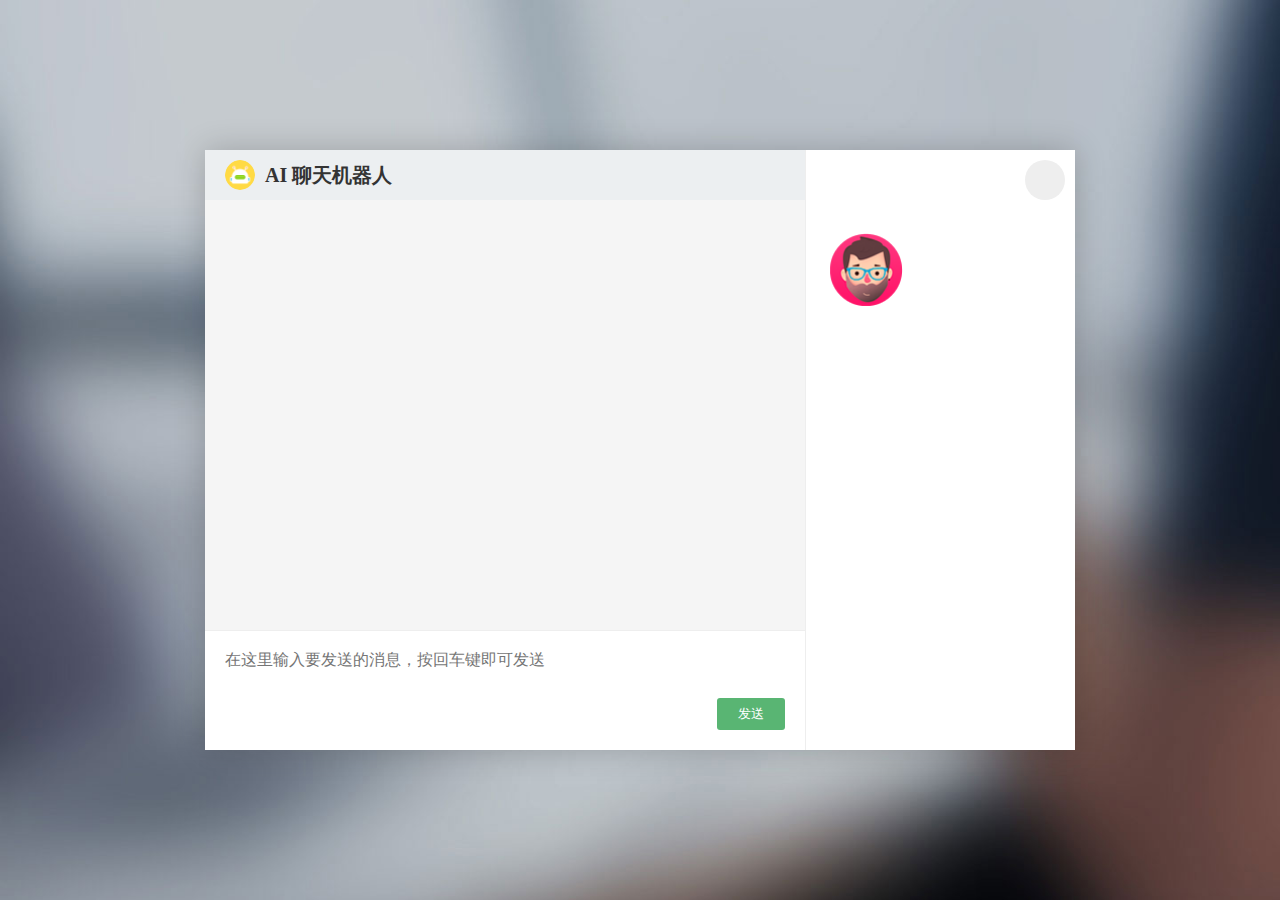
<file: index.html>
<!DOCTYPE html>
<html lang="en">

<head>
  <meta charset="UTF-8" />
  <meta http-equiv="X-UA-Compatible" content="IE=edge" />
  <meta name="viewport" content="width=device-width, initial-scale=1.0" />
  <title>聊天机器人-聊天频道</title>
  <link rel="shortcut icon" href="./asset/favicon.ico" type="image/x-icon" />
  <link rel="stylesheet" href="./css/common.css" />
  <link rel="stylesheet" href="./css/index.css" />
</head>

<body>
  <div class="container">
    <div class="main">
      <h1 class="main-title">
        <img src="./asset/robot.png" alt="" />
        AI 聊天机器人
      </h1>
      <div class="chat-container">
        <div class="chat-item me">
          <img class="chat-avatar" src="./asset/avatar.png" />
          <div class="chat-content">你几岁啦？</div>
          <div class="chat-date">2022-04-29 14:18:13</div>
        </div>
        <div class="chat-item">
          <img class="chat-avatar" src="./asset/robot-avatar.jpg" />
          <div class="chat-content">讨厌，不要随便问女生年龄知道不</div>
          <div class="chat-date">2022-04-29 14:18:16</div>
        </div>
      </div>
      <form class="msg-container">
        <input type="text" id="txtMsg" placeholder="在这里输入要发送的消息，按回车键即可发送" />
        <button>发送</button>
      </form>
    </div>
    <div class="aside">
      <img src="./asset/avatar.png" class="aside-avatar" alt="" />
      <p id="nickname" class="aside-name"></p>
      <p id="loginId" class="aside-account"></p>
    </div>
    <div class="close">
      <i class="iconfont icon-close"></i>
    </div>
  </div>
  <script src="./js/API.js"></script>
  <script src="./js/index.js"></script>
</body>

</html>
</file>
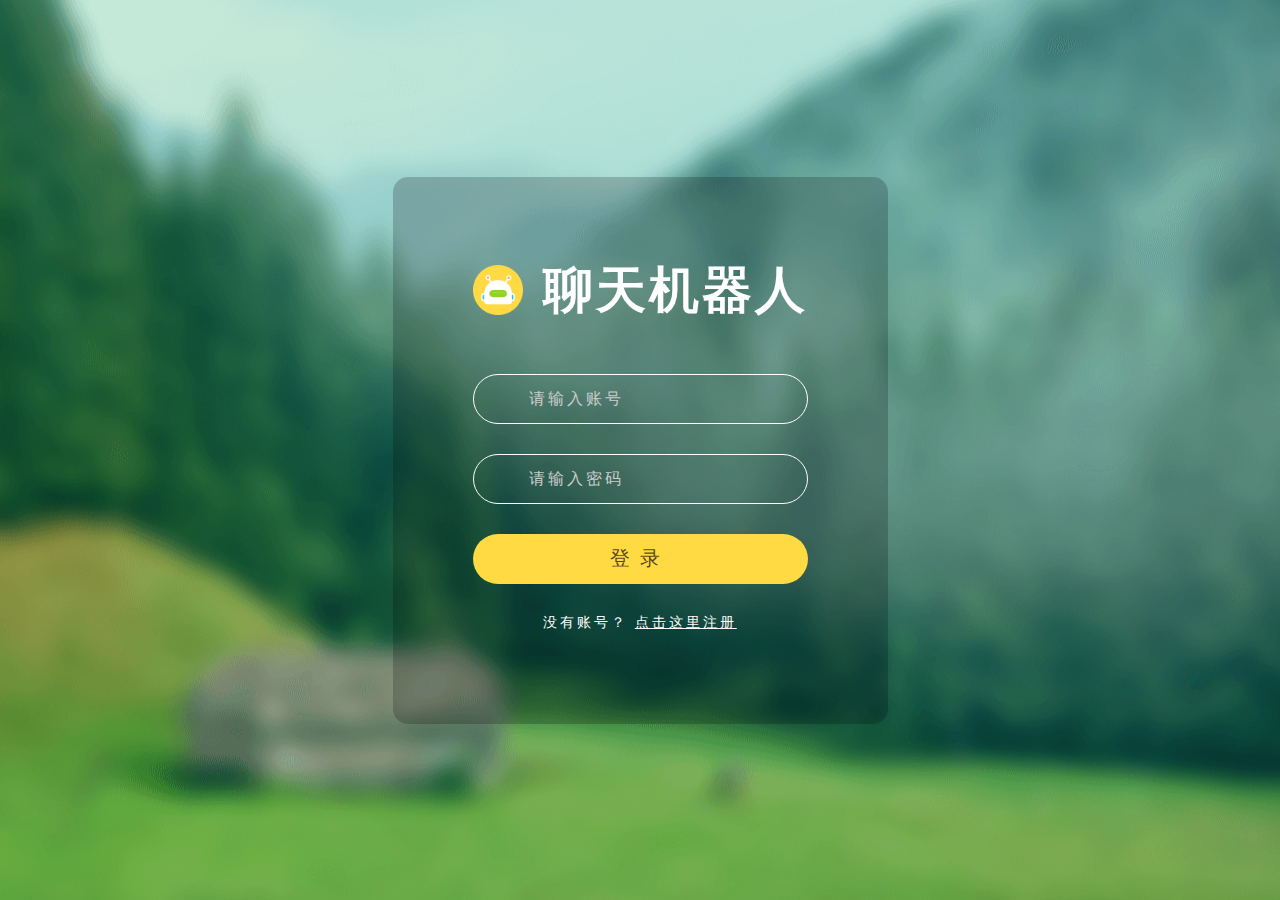
<file: login.html>
<!DOCTYPE html>
<html lang="en">

<head>
  <meta charset="UTF-8" />
  <meta http-equiv="X-UA-Compatible" content="IE=edge" />
  <meta name="viewport" content="width=device-width, initial-scale=1.0" />
  <title>聊天机器人-用户登录</title>
  <link rel="shortcut icon" href="./asset/favicon.ico" type="image/x-icon" />
  <link rel="stylesheet" href="./css/common.css" />
  <link rel="stylesheet" href="./css/user.css" />
</head>

<body>
  <form class="user-form">
    <h1 class="title">
      <img src="./asset/robot.png" alt="" />
      聊天机器人
    </h1>
    <div class="form-group">
      <i class="iconfont icon-zhanghao"></i>
      <input id="txtLoginId" name="loginId" type="text" max="20" placeholder="请输入账号" class="txt" />
      <p class="err"></p>
    </div>
    <div class="form-group">
      <i class="iconfont icon-mima"></i>
      <input id="txtLoginPwd" name="loginPwd" type="password" max="20" placeholder="请输入密码" class="txt" />
      <p class="err"></p>
    </div>
    <div class="form-group">
      <button class="submit">登录</button>
    </div>
    <div class="form-group">
      <p class="msg">
        没有账号？
        <a href="./reg.html">点击这里注册</a>
      </p>
    </div>
  </form>
  <script src="./js/API.js"></script>
  <script src="./js/constructor.js"></script>
  <script src="./js/login.js"></script>
</body>

</html>
</file>
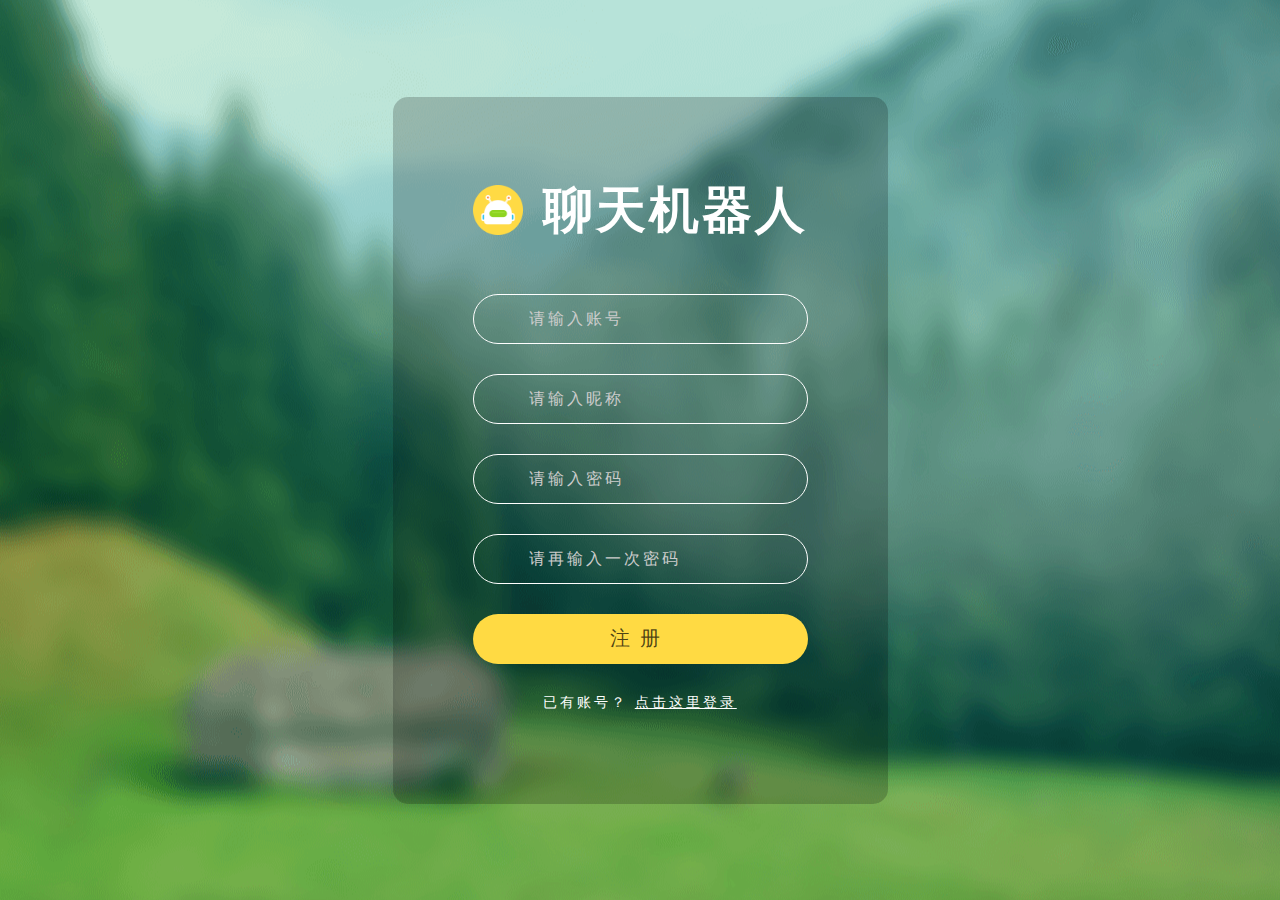
<file: reg.html>
<!DOCTYPE html>
<html lang="en">

<head>
  <meta charset="UTF-8" />
  <meta http-equiv="X-UA-Compatible" content="IE=edge" />
  <meta name="viewport" content="width=device-width, initial-scale=1.0" />
  <title>聊天机器人-用户注册</title>
  <link rel="shortcut icon" href="./asset/favicon.ico" type="image/x-icon" />
  <link rel="stylesheet" href="./css/common.css" />
  <link rel="stylesheet" href="./css/user.css" />
</head>

<body>
  <form class="user-form">
    <h1 class="title">
      <img src="./asset/robot.png" alt="" />
      聊天机器人
    </h1>
    <div class="form-group">
      <i class="iconfont icon-zhanghao"></i>
      <input id="txtLoginId" name="loginId" type="text" max="20" placeholder="请输入账号" class="txt" />
      <p class="err"></p>
    </div>
    <div class="form-group">
      <i class="iconfont icon-zhanghao"></i>
      <input id="txtNickname" name="nickname" type="text" max="20" placeholder="请输入昵称" class="txt" />
      <p class="err"></p>
    </div>
    <div class="form-group">
      <i class="iconfont icon-mima"></i>
      <input id="txtLoginPwd" name="loginPwd" type="password" max="20" placeholder="请输入密码" class="txt" />
      <p class="err"></p>
    </div>
    <div class="form-group">
      <i class="iconfont icon-mima"></i>
      <input type="password" id="txtLoginPwdConfirm" max="20" placeholder="请再输入一次密码" class="txt" />
      <p class="err"></p>
    </div>
    <div class="form-group">
      <button class="submit">注册</button>
    </div>
    <div class="form-group">
      <p class="msg">
        已有账号？
        <a href="./login.html">点击这里登录</a>
      </p>
    </div>
  </form>
  <script src="./js/API.js"></script>
  <script src="./js/constructor.js"></script>
  <script type="text/javascript" src="./js/reg.js"></script>
</body>

</html>
</file>
<file: css/common.css>
@import url('//at.alicdn.com/t/font_3318742_9901gcdpweg.css');

* {
  margin: 0;
  padding: 0;
  box-sizing: border-box;
}
.iconfont {
  font-size: inherit;
  color: inherit;
}
::before,
::after {
  box-sizing: border-box;
}

a {
  color: inherit;
  text-decoration: none;
}

body {
  display: flex;
  height: 100vh;
  justify-content: center;
  align-items: center;
}
</file>
<file: css/index.css>
body {
  background: url(../asset/bg2.jpg) no-repeat center/100% 100%;
}

.container {
  width: 870px;
  height: 600px;
  background: #fff;
  display: flex;
  position: relative;
  box-shadow: 0 0 30px rgba(0, 0, 0, 0.2);

  color: #333;
}
.close {
  position: absolute;
  right: 10px;
  top: 10px;
  font-size: 30px;
  color: #aaa;
  background: #eee;
  width: 40px;
  height: 40px;
  line-height: 40px;
  text-align: center;
  border-radius: 50%;
  cursor: pointer;
  transition: 0.2s;
}
.close:hover {
  background: #ccc;
  color: #888;
}

.main {
  width: 600px;
  flex: 0 0 auto;
}
.aside {
  flex: 1 0 auto;
  padding-top: 80px;
  border-left: 1px solid #eee;
}
.aside-avatar {
  width: 80px;
  height: 80px;
  border-radius: 50%;
  float: left;
  margin-left: 20px;
  margin-right: 10px;
}
.aside-name {
  font-weight: bold;
  margin-top: 18px;
  font-size: 20px;
  width: 128px;
  overflow: hidden;
  white-space: nowrap;
  text-overflow: ellipsis;
}
.aside-account {
  color: #ccc;
  margin-top: 5px;
  width: 128px;
  overflow: hidden;
  white-space: nowrap;
  text-overflow: ellipsis;
}

.main {
  display: flex;
  flex-direction: column;
}
.main-title {
  height: 50px;
  line-height: 50px;
  display: flex;
  align-items: center;
  font-size: 20px;
  background: #eceff1;
  flex: 0 0 auto;
  padding-left: 20px;
}
.main-title img {
  width: 30px;
  height: 30px;
  border-radius: 50%;
  margin-right: 10px;
}

.chat-container {
  height: 430px;
  overflow: hidden scroll;
  padding: 20px;
  background: #f5f5f5;
  scroll-behavior: smooth;
}
.chat-container::-webkit-scrollbar {
  width: 5px;
  height: 13px;
}
.chat-container::-webkit-scrollbar-thumb {
  background-color: rgba(0, 0, 0, 0.5);
  background-clip: padding-box;
  border-radius: 5px;
}

.chat-item {
  padding-bottom: 25px;
  display: flex;
  position: relative;
  width: 100%;
  margin-bottom: 10px;
}
.chat-avatar {
  width: 40px;
  height: 40px;
  border-radius: 50%;
  margin-right: 10px;
  flex: 0 0 auto;
}
.chat-content {
  font-size: 14px;
  border: 1px solid #d8d8d8;
  padding: 8px;
  background-color: #fff;
  border: 1px solid #d8d8d8;
  border-radius: 6px;
  position: relative;
  filter: drop-shadow(0 0 5px rgba(0, 0, 0, 0.1));
  line-height: 1.5;
  max-width: 450px;
}
.chat-content::after {
  content: '';
  background: inherit;
  position: absolute;
  width: 12px;
  height: 12px;
  border: inherit;
  left: -6px;
  top: 11px;
  transform: rotate(45deg);
  border-right-color: transparent;
  border-top-color: transparent;
}
.chat-date {
  position: absolute;
  color: #ccc;
  font-size: 12px;
  left: 50px;
  bottom: 5px;
}
.chat-item.me {
  flex-direction: row-reverse;
}
.chat-item.me .chat-avatar {
  margin-right: 0;
  margin-left: 10px;
}
.chat-item.me .chat-content {
  background: #98e855;
  border-color: #88cf4d;
}
.chat-item.me .chat-content::after {
  left: auto;
  right: -6px;
  border-left-color: transparent;
  border-bottom-color: transparent;
  border-right-color: inherit;
  border-top-color: inherit;
}
.chat-item.me .chat-date {
  left: auto;
  right: 50px;
}
.msg-container {
  display: flex;
  justify-content: flex-end;
  align-items: end;
  flex: 1 0 auto;
  padding: 20px;
  background: #fff;
  position: relative;
  border-top: 1px solid #eee;
}
.msg-container input {
  position: absolute;
  border: none;
  outline: none;
  resize: none;
  left: 20px;
  top: 20px;
  width: calc(100% - 40px);
  font-size: 16px;
  color: #333;
}
.msg-container button {
  background-color: #59b573;
  width: 68px;
  line-height: 32px;
  color: #fff;
  text-align: center;
  border-radius: 3px;
  cursor: pointer;
  border: none;
  outline: none;
  cursor: pointer;
  margin-left: 10px;
  z-index:10;
}
.msg-container button:hover {
  background-color: #66c982;
}
.msg-container button:active {
  background-color: #458e5a;
}
</file>
<file: css/user.css>
body {
  background: url(../asset/bg1.png) no-repeat center;
}

.user-form {
  border-radius: 15px;
  padding: 30px 80px;
  font-size: 14px;
  color: #fff;
  letter-spacing: 3px;
  background: rgba(0, 0, 0, 0.2);
}
.user-form a {
  text-decoration: underline;
}

.title {
  font-size: 50px;
  display: flex;
  align-items: center;
  justify-content: center;
  margin: 50px auto;
}
.title img {
  height: 50px;
  margin-right: 20px;
}

.form-group {
  height: 80px;
  padding-bottom: 30px;
  position: relative;
}
.form-group .txt {
  width: 100%;
  height: 100%;
  border: 1px solid #fff;
  background: transparent;
  color: #fff;
  font-size: 16px;
  letter-spacing: 3px;
  outline: none;
  border-radius: 25px;
  padding-right: 20px;
  padding-left: 55px;
}
.form-group .txt::placeholder {
  color: #ccc;
}
.form-group .iconfont {
  position: absolute;
  left: 20px;
  font-size: 24px;
  color: #ccc;
  top: 13px;
}
.form-group .err {
  position: absolute;
  left: 20px;
  bottom: 8px;
  color: #ff8e03;
}
.form-group .submit {
  width: 100%;
  height: 100%;
  font-size: 20px;
  letter-spacing: 10px;
  border-radius: 25px;
  outline: none;
  border: none;
  cursor: pointer;
  color: rgba(0, 0, 0, 0.7);
  background: #ffda43;
  transition: 0.2s;
}
.form-group .submit:hover {
  background: #ffe57b;
}
.form-group .submit:active {
  background: #d4b534;
}
.form-group .msg {
  text-align: center;
}
</file>
